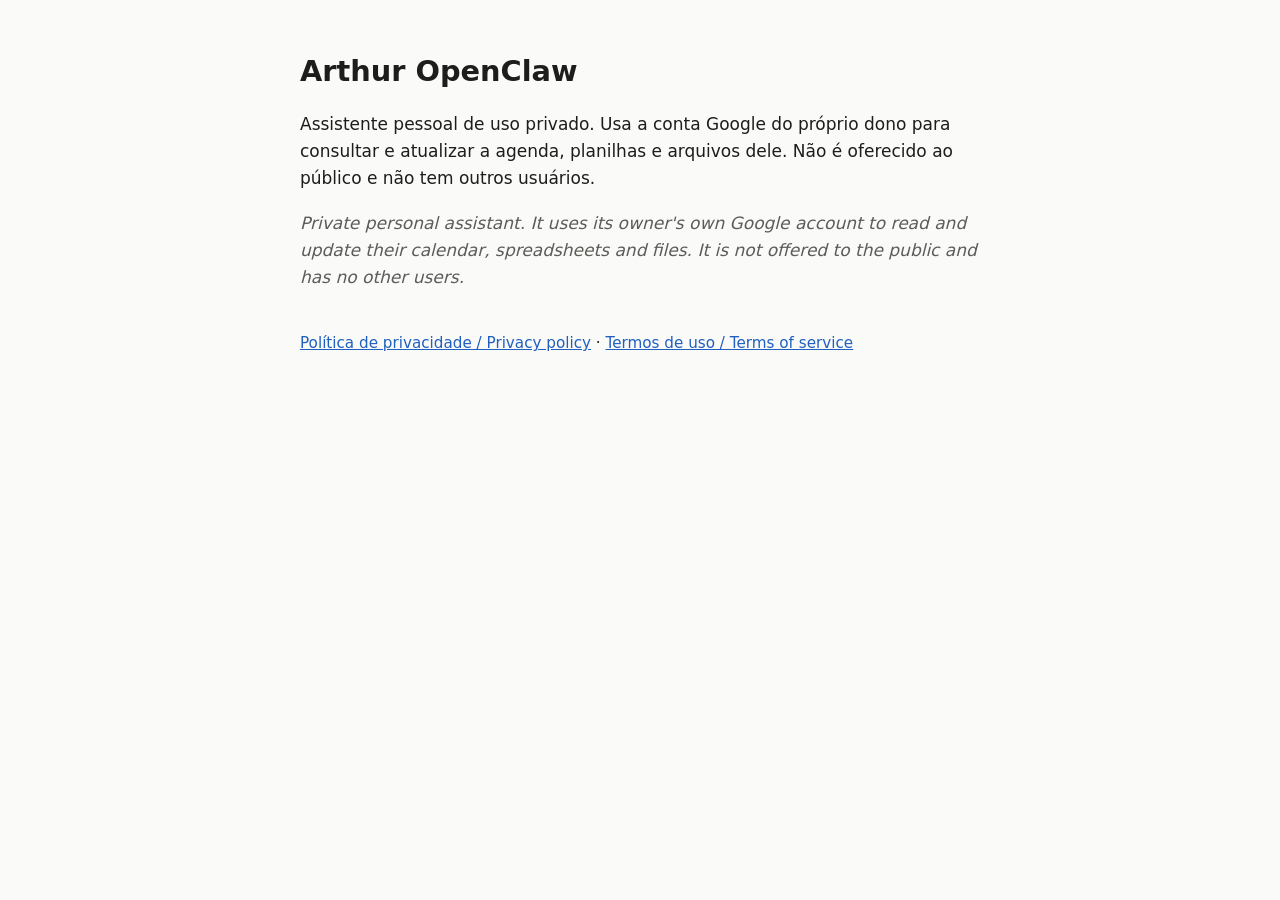
<file: index.html>
<!doctype html>
<html lang="pt-BR">
<head>
<meta charset="utf-8">
<meta name="viewport" content="width=device-width, initial-scale=1">
<title>Arthur OpenClaw</title>
<link rel="stylesheet" href="estilo.css">
</head>
<body>
<main>
<h1>Arthur OpenClaw</h1>
<p>Assistente pessoal de uso privado. Usa a conta Google do próprio dono para consultar e atualizar a agenda, planilhas e arquivos dele. Não é oferecido ao público e não tem outros usuários.</p>
<p lang="en"><em>Private personal assistant. It uses its owner's own Google account to read and update their calendar, spreadsheets and files. It is not offered to the public and has no other users.</em></p>
<nav><a href="privacidade.html">Política de privacidade / Privacy policy</a> · <a href="termos.html">Termos de uso / Terms of service</a></nav>
</main>
</body>
</html>
</file>
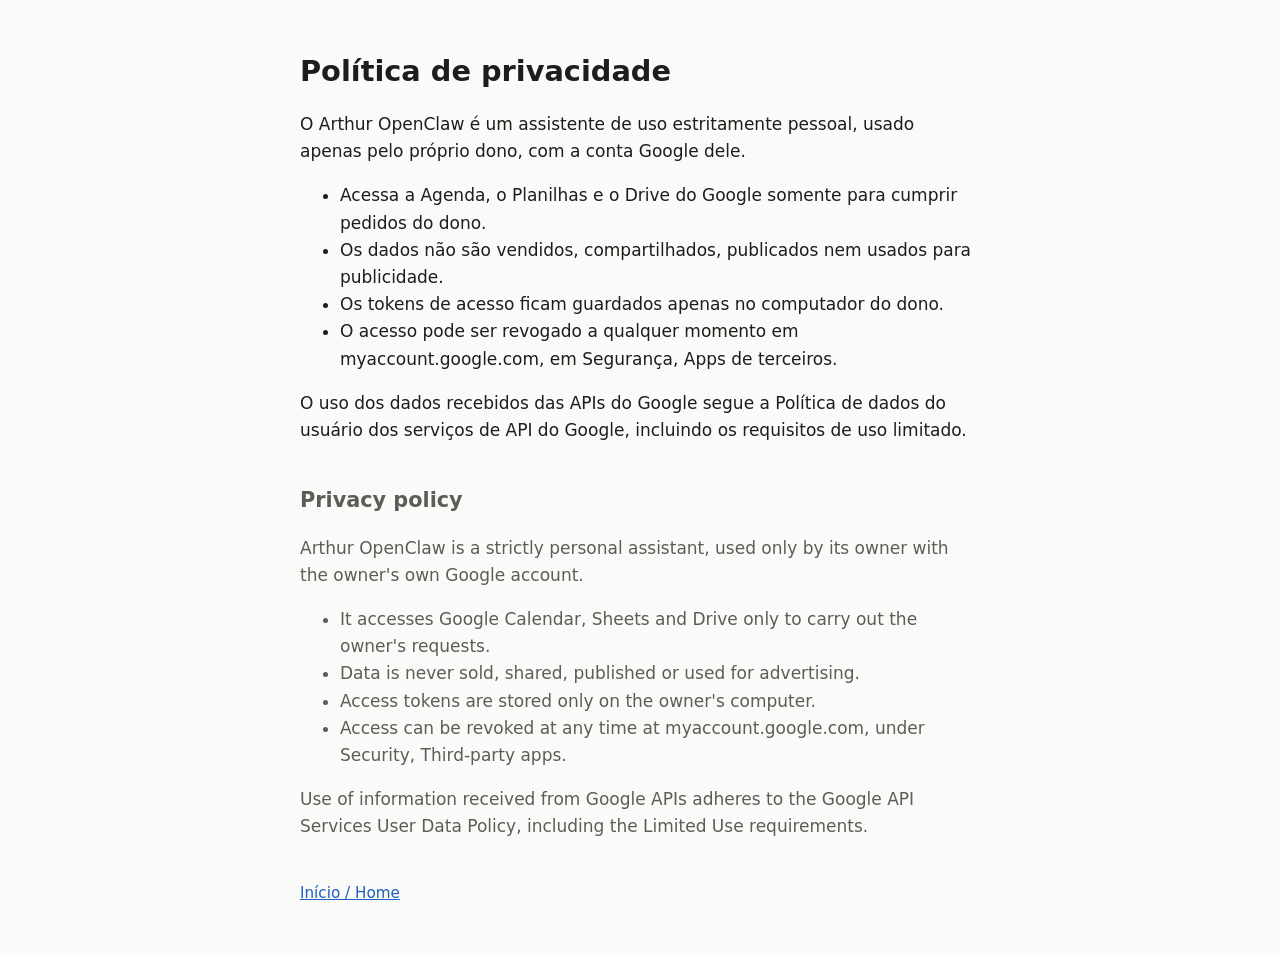
<file: privacidade.html>
<!doctype html>
<html lang="pt-BR">
<head>
<meta charset="utf-8">
<meta name="viewport" content="width=device-width, initial-scale=1">
<title>Privacidade · Arthur OpenClaw</title>
<link rel="stylesheet" href="estilo.css">
</head>
<body>
<main>
<h1>Política de privacidade</h1>
<p>O Arthur OpenClaw é um assistente de uso estritamente pessoal, usado apenas pelo próprio dono, com a conta Google dele.</p>
<ul>
<li>Acessa a Agenda, o Planilhas e o Drive do Google somente para cumprir pedidos do dono.</li>
<li>Os dados não são vendidos, compartilhados, publicados nem usados para publicidade.</li>
<li>Os tokens de acesso ficam guardados apenas no computador do dono.</li>
<li>O acesso pode ser revogado a qualquer momento em myaccount.google.com, em Segurança, Apps de terceiros.</li>
</ul>
<p>O uso dos dados recebidos das APIs do Google segue a Política de dados do usuário dos serviços de API do Google, incluindo os requisitos de uso limitado.</p>

<h2 lang="en">Privacy policy</h2>
<div lang="en">
<p>Arthur OpenClaw is a strictly personal assistant, used only by its owner with the owner's own Google account.</p>
<ul>
<li>It accesses Google Calendar, Sheets and Drive only to carry out the owner's requests.</li>
<li>Data is never sold, shared, published or used for advertising.</li>
<li>Access tokens are stored only on the owner's computer.</li>
<li>Access can be revoked at any time at myaccount.google.com, under Security, Third-party apps.</li>
</ul>
<p>Use of information received from Google APIs adheres to the Google API Services User Data Policy, including the Limited Use requirements.</p>
</div>
<nav><a href="index.html">Início / Home</a></nav>
</main>
</body>
</html>
</file>
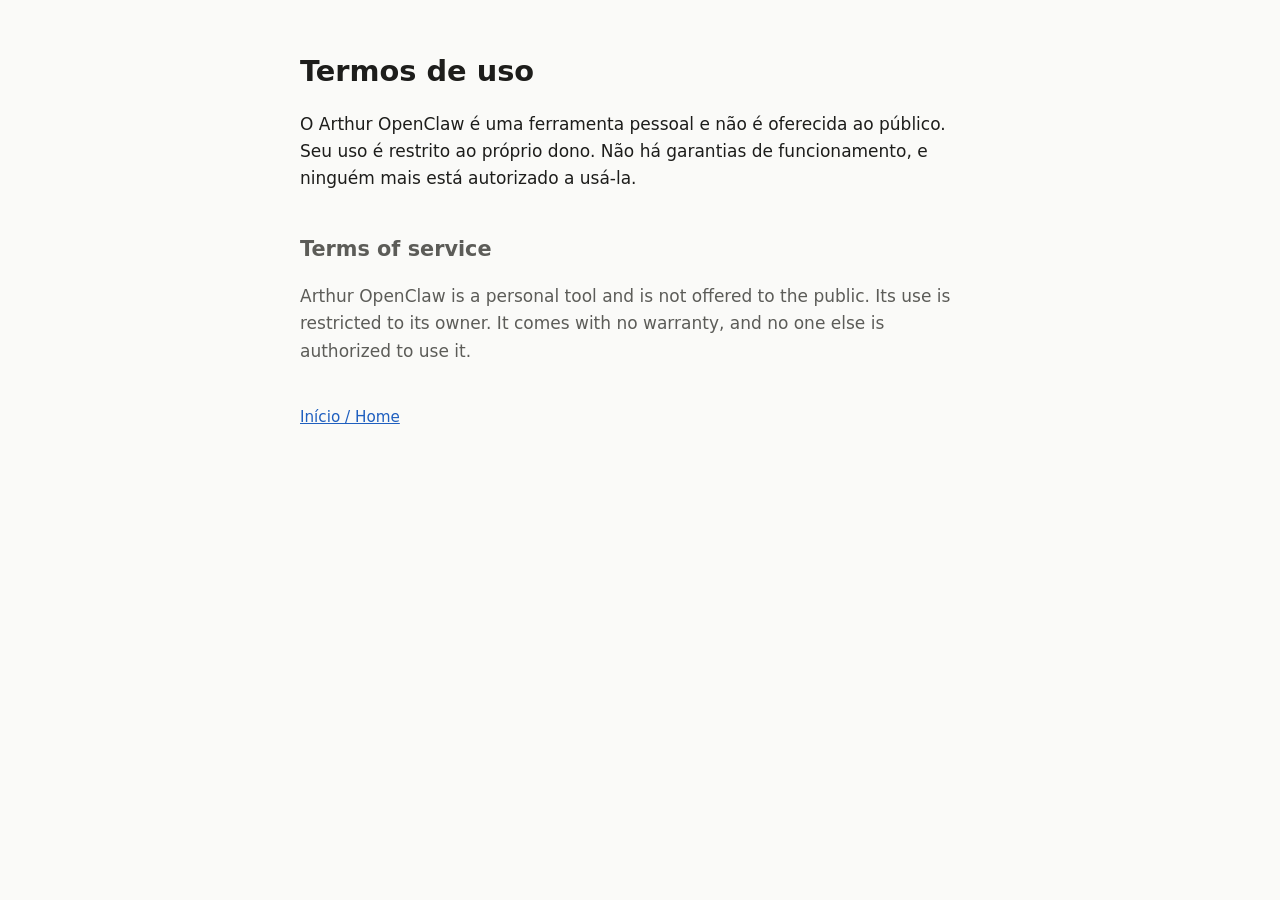
<file: termos.html>
<!doctype html>
<html lang="pt-BR">
<head>
<meta charset="utf-8">
<meta name="viewport" content="width=device-width, initial-scale=1">
<title>Termos · Arthur OpenClaw</title>
<link rel="stylesheet" href="estilo.css">
</head>
<body>
<main>
<h1>Termos de uso</h1>
<p>O Arthur OpenClaw é uma ferramenta pessoal e não é oferecida ao público. Seu uso é restrito ao próprio dono. Não há garantias de funcionamento, e ninguém mais está autorizado a usá-la.</p>

<h2 lang="en">Terms of service</h2>
<p lang="en">Arthur OpenClaw is a personal tool and is not offered to the public. Its use is restricted to its owner. It comes with no warranty, and no one else is authorized to use it.</p>
<nav><a href="index.html">Início / Home</a></nav>
</main>
</body>
</html>
</file>
<file: estilo.css>
:root { color-scheme: light dark; --bg: #fafaf8; --fg: #1d1d1b; --muted: #5c5c58; --link: #1f5fbf; }
@media (prefers-color-scheme: dark) { :root { --bg: #18181a; --fg: #ececea; --muted: #a5a5a0; --link: #8ab4f8; } }
body { margin: 0; background: var(--bg); color: var(--fg); font: 17px/1.6 system-ui, sans-serif; }
main { max-width: 680px; margin: 0 auto; padding: 48px 16px; }
h1 { font-size: 1.8rem; margin: 0 0 1rem; }
h2 { font-size: 1.3rem; margin-top: 2.5rem; }
em, [lang="en"] { color: var(--muted); }
a { color: var(--link); }
nav { margin-top: 2.5rem; font-size: .95rem; }
</file>
